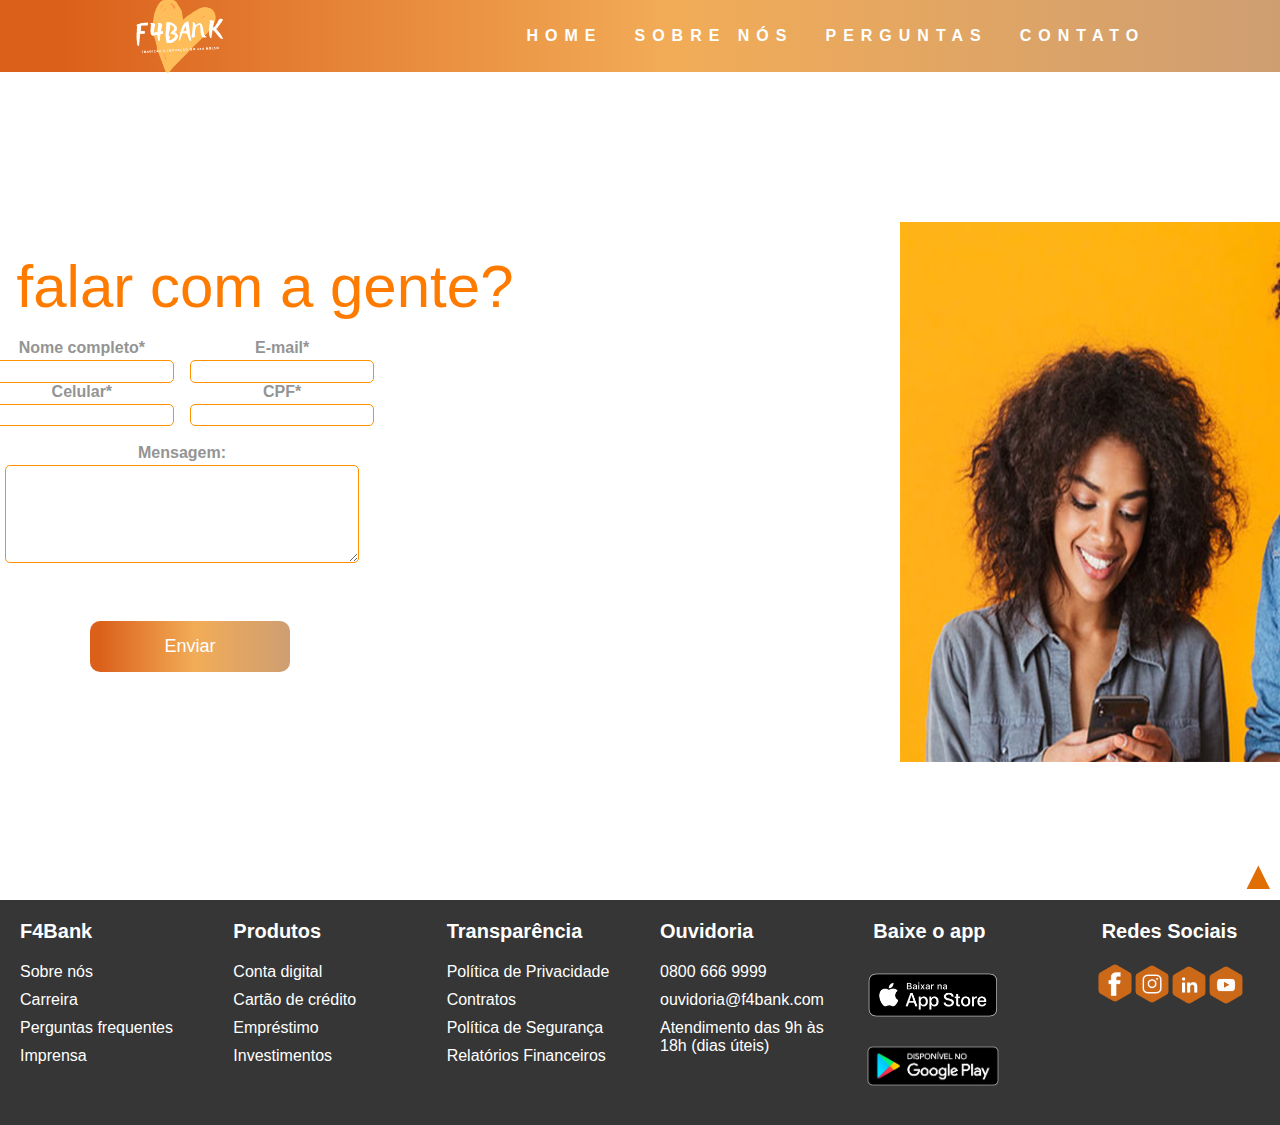
<file: contato.html>
<!DOCTYPE html>
<html lang="en">
  <head>
    <meta charset="UTF-8" />
    <meta http-equiv="X-UA-Compatible" content="IE=edge" />
    <meta name="viewport" content="width=device-width, initial-scale=1.0" />
    <link rel="stylesheet" href="style.css" />
    <title>F4Bank</title>
  </head>
  <body>
    <header>
      <nav>
        <a class="logo" href="/"
          ><img class="logo-img" src="img/f4bank.png" alt=""
        /></a>
        <div class="mobile-menu">
          <div class="line1"></div>
          <div class="line2"></div>
          <div class="line3"></div>
        </div>
        <ul class="nav-list">
          <li><a href="index.html" target="_blank">Home</a></li>
          <li><a href="sobre-nos.html" target="_blank">Sobre nós</a></li>
          <li><a href="#" target="_blank">Perguntas</a></li>
          <li><a href="contato.html" target="_blank">Contato</a></li>
        </ul>
      </nav>
    </header>
   <main>
    <section id="contato">
        <br><br><br><br>
        <Div>
          
          <p id="subtitulo-contato">Quer falar com a gente?</p>
          <br>
        </Div>
        <form>
          <fieldset class="grupo">
            <div class="campo">
              <label for="nome"> <strong>Nome completo*</strong></label>
              <input type="text" name="nome" id="nome" required>
            </div>
            <div class="campo">
              <label for="sobrenome"><Strong>E-mail*</Strong></label>
              <input type="text" name="sobrenome" id="sobrenome" required>
            </div>
            
          </fieldset>
          <fieldset class="grupo">
            <div class="campo">
                <label for="email"> <strong>Celular*</strong></label>
                <input type="email" name="email" id="nome" required>
              </div>
              <br>
              </div>
              <div class="campo">
                <label for="email"> <strong>CPF*</strong></label>
                <input type="email" name="email" id="nome" required>
              </div>
              <br>
              </div>
          </fieldset>
          <fieldset class="grupo">
            <div class="campo">
                <br>
                <label><strong>Mensagem:</strong></label>
                <textarea  rows="6" style="width: 26em" id="necessidades" name="necessidades"></textarea>
          </fieldset>
          <br>
          <br>
          <br>
          <fieldset class="grupo"> <button class="botao-contato" type="submit">Enviar</button></fieldset>
         

        </div>
        </form>
        <img class="usando-celular" src="img/usandocelular.png" alt="">
    </section>
   </main>
    <script src="mobile-navbar.js"></script>
    <footer>
      <div class="bloco-lista">
        <h3>F4Bank</h3>
        <ul>
          <li><a href="sobre-nos.html" target="_blank">Sobre nós</a></li>
          <li><a href="#">Carreira</a></li>
          <li><a href="#" target="_blank">Perguntas frequentes</a></li>
          <li><a href="#">Imprensa</a></li>
        </ul>
      </div>
      <div class="bloco-lista">
        <h3>Produtos</h3>
        <ul>
          <li><a href="#">Conta digital</a></li>
          <li><a href="#">Cartão de crédito</a></li>
          <li><a href="#">Empréstimo</a></li>
          <li><a href="#">Investimentos</a></li>
        </ul>
      </div>
      <div class="bloco-lista">
        <h3>Transparência</h3>
        <ul>
          <li><a href="#">Política de Privacidade</a></li>
          <li><a href="#">Contratos</a></li>
          <li><a href="#">Política de Segurança</a></li>
          <li><a href="#">Relatórios Financeiros</a></li>
        </ul>
      </div>
      <div class="bloco-lista">
        <h3>Ouvidoria</h3>
        <ul>
          <li><a href="#">0800 666 9999</a></li>
          <li><a href="#">ouvidoria@f4bank.com</a></li>
          <p>Atendimento das 9h às 18h (dias úteis)</p>
        </ul>
      </div>
      <div class="bloco-lista">
        <h3 class="logo-app">Baixe o app</h3>
        <ul>
          <li>
            <a href="https://www.apple.com/br/store" target="_blank"
              ><img
                class="app-logo"
                src="img/apple.png"
                width="150px"
                alt="Imagem apple story"
            /></a>
          </li>
          <li>
            <a href="https://play.google.com/store/apps" target="_blank"
              ><img
                class="app-logo"
                src="img/google.png"
                width="150px"
                alt="Imagem play story"
            /></a>
          </li>
        </ul>
      </div>

      <div class="bloco-lista">
        <h3 class="logo-rede">Redes Sociais</h3>
        <ul>
          <li>
            <a href="https://www.facebook.com/lLittleJuuh/" target="_blank"
              ><img
                class="rede-logo1"
                src="img/facebook.png"
                width="40px"
                alt="Imagem Facebook"
            /></a>
          </li>
          <li>
            <a href="https://www.instagram.com/papaidogigi/" target="_blank"
              ><img
                class="rede-logo2"
                src="img/insta.png"
                width="40px"
                alt="Imagem Instagram"
            /></a>
          </li>
          <li>
            <a
              href="https://www.linkedin.com/in/j%C3%BAlio-cesar-macedo-martins-0455a71b4/"
              target="_blank"
              ><img
                class="rede-logo3"
                src="img/linke.png"
                width="40px"
                alt="Imagem Linkedin"
            /></a>
          </li>
          <li>
            <a
              href="https://www.youtube.com/channel/UCyxvEZS6tCyCQ52k5nQo5Hw"
              target="_blank"
              ><img
                class="rede-logo4"
                src="img/youtube.png"
                width="40px"
                alt="Imagem Youtube"
            /></a>
          </li>
        </ul>
      </div>
      
    </footer>
     <!-- Botão voltar  -->

     <a id="link-topo" href="#">&#9650</a>
  </body>
</html>
</file>
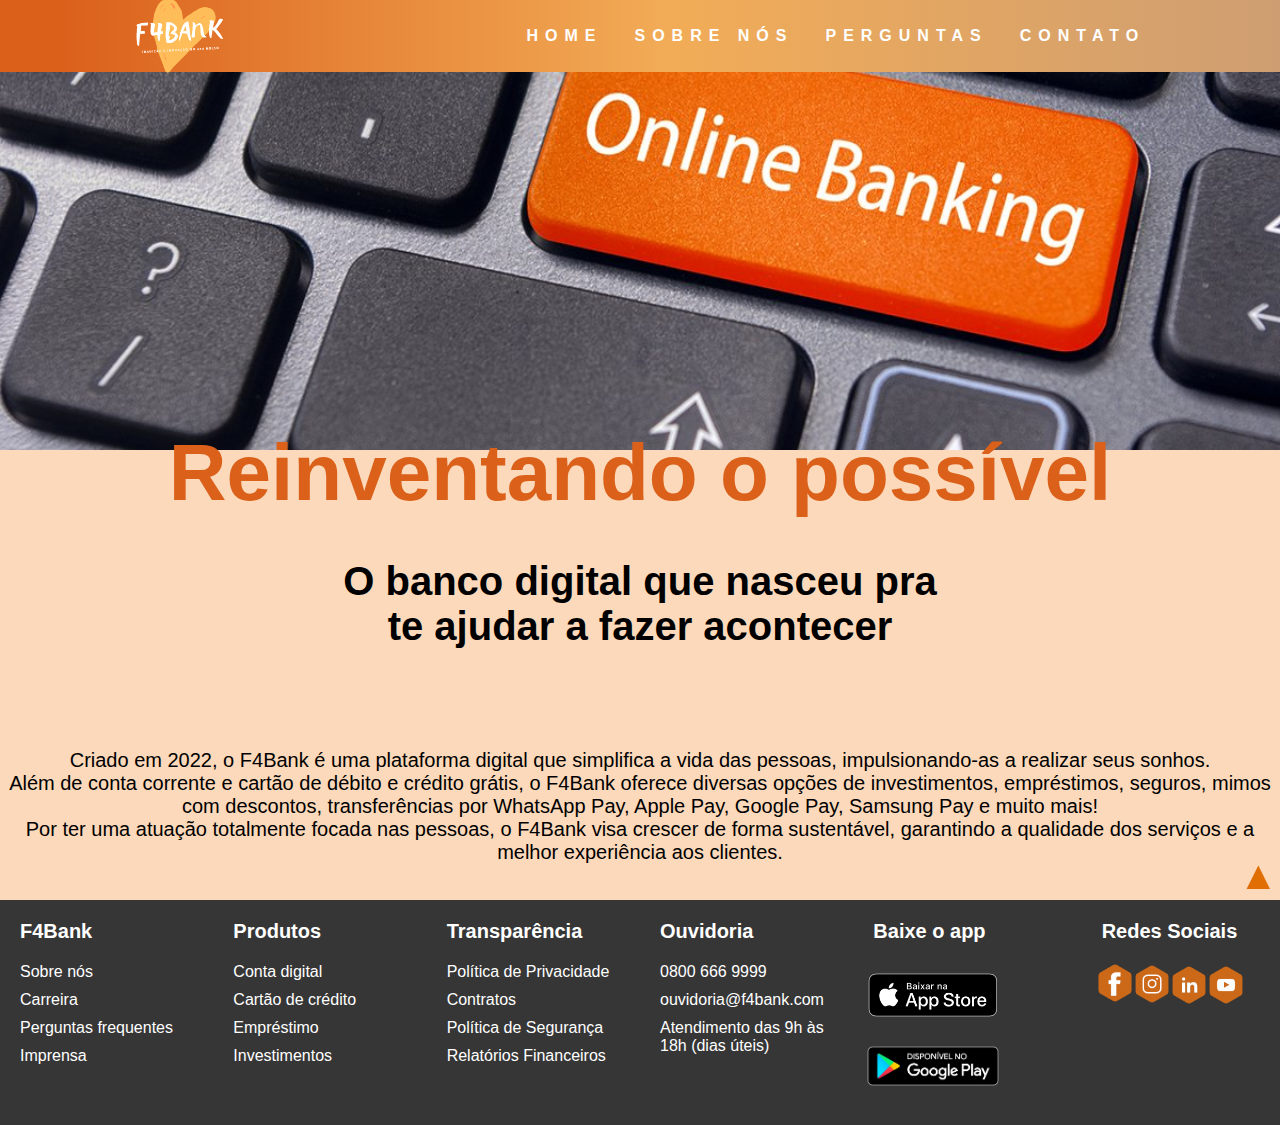
<file: sobre-nos.html>
<!DOCTYPE html>
<html lang="en">
  <head>
    <meta charset="UTF-8" />
    <meta http-equiv="X-UA-Compatible" content="IE=edge" />
    <meta name="viewport" content="width=device-width, initial-scale=1.0" />
    <link rel="stylesheet" href="style.css" />
    <title>F4Bank</title>
  </head>
  <body>
    <header>
      <nav>
        <a class="logo" href="/"
          ><img class="logo-img" src="img/f4bank.png" alt=""
        /></a>
        <div class="mobile-menu">
          <div class="line1"></div>
          <div class="line2"></div>
          <div class="line3"></div>
        </div>
        <ul class="nav-list">
          <li><a href="index.html" target="_blank">Home</a></li>
          <li><a href="sobre-nos.html" target="_blank">Sobre nós</a></li>
          <li><a href="#" target="_blank">Perguntas</a></li>
          <li><a href="contato.html" target="_blank">Contato</a></li>
        </ul>
      </nav>
    </header>
    <main class="pag-sobre">
        <section class="secao-sobre"> <img class="sobre-img" src="img/sobre.jpeg" alt="Imagem sobre nós"></section>
        <section class="texto-sobre">
            <h1 class="titulo-sobre">Reinventando o possível</h1>
            <h3 class="sub-sobre">O banco digital que nasceu pra 
                <br>
                 te ajudar a fazer acontecer</h3>
            <p class="sobre-nos">
                Criado em 2022, o F4Bank é uma plataforma digital que simplifica a vida das pessoas, impulsionando-as a realizar seus sonhos.
                <br>
Além de conta corrente e cartão de débito e crédito grátis, o F4Bank oferece diversas opções de investimentos, empréstimos, seguros, mimos com descontos, transferências por WhatsApp Pay, Apple Pay, Google Pay, Samsung Pay e muito mais!
<br>
Por ter uma atuação totalmente focada nas pessoas, o F4Bank visa crescer de forma sustentável, garantindo a qualidade dos serviços e a melhor experiência aos clientes.
            </p>
        </section>
    </main>
    <script src="mobile-navbar.js"></script>
    <footer>
      <div class="bloco-lista">
        <h3>F4Bank</h3>
        <ul>
          <li><a href="sobre-nos.html" target="_blank">Sobre nós</a></li>
          <li><a href="#">Carreira</a></li>
          <li><a href="#" target="_blank">Perguntas frequentes</a></li>
          <li><a href="#">Imprensa</a></li>
        </ul>
      </div>
      <div class="bloco-lista">
        <h3>Produtos</h3>
        <ul>
          <li><a href="#">Conta digital</a></li>
          <li><a href="#">Cartão de crédito</a></li>
          <li><a href="#">Empréstimo</a></li>
          <li><a href="#">Investimentos</a></li>
        </ul>
      </div>
      <div class="bloco-lista">
        <h3>Transparência</h3>
        <ul>
          <li><a href="#">Política de Privacidade</a></li>
          <li><a href="#">Contratos</a></li>
          <li><a href="#">Política de Segurança</a></li>
          <li><a href="#">Relatórios Financeiros</a></li>
        </ul>
      </div>
      <div class="bloco-lista">
        <h3>Ouvidoria</h3>
        <ul>
          <li><a href="#">0800 666 9999</a></li>
          <li><a href="#">ouvidoria@f4bank.com</a></li>
          <p>Atendimento das 9h às 18h (dias úteis)</p>
        </ul>
      </div>
      <div class="bloco-lista">
        <h3 class="logo-app">Baixe o app</h3>
        <ul>
          <li>
            <a href="https://www.apple.com/br/store" target="_blank"
              ><img
                class="app-logo"
                src="img/apple.png"
                width="150px"
                alt="Imagem apple story"
            /></a>
          </li>
          <li>
            <a href="https://play.google.com/store/apps" target="_blank"
              ><img
                class="app-logo"
                src="img/google.png"
                width="150px"
                alt="Imagem play story"
            /></a>
          </li>
        </ul>
      </div>

      <div class="bloco-lista">
        <h3 class="logo-rede">Redes Sociais</h3>
        <ul>
          <li>
            <a href="https://www.facebook.com/lLittleJuuh/" target="_blank"
              ><img
                class="rede-logo1"
                src="img/facebook.png"
                width="40px"
                alt="Imagem Facebook"
            /></a>
          </li>
          <li>
            <a href="https://www.instagram.com/papaidogigi/" target="_blank"
              ><img
                class="rede-logo2"
                src="img/insta.png"
                width="40px"
                alt="Imagem Instagram"
            /></a>
          </li>
          <li>
            <a
              href="https://www.linkedin.com/in/j%C3%BAlio-cesar-macedo-martins-0455a71b4/"
              target="_blank"
              ><img
                class="rede-logo3"
                src="img/linke.png"
                width="40px"
                alt="Imagem Linkedin"
            /></a>
          </li>
          <li>
            <a
              href="https://www.youtube.com/channel/UCyxvEZS6tCyCQ52k5nQo5Hw"
              target="_blank"
              ><img
                class="rede-logo4"
                src="img/youtube.png"
                width="40px"
                alt="Imagem Youtube"
            /></a>
          </li>
        </ul>
      </div>
      
    </footer>
     <!-- Botão voltar  -->

     <a id="link-topo" href="#">&#9650</a>
  </body>
</html>
</file>
<file: style.css>
/*--------------------------------------------------------- Modificações Globais ------------------------------------------------*/
@import url("https://fonts.googleapis.com/css2?family=Raleway:wght@600&display=swap");
* {
  margin: 0;
  padding: 0;
  font-family: "Roboto", sans-serif;
}

#link-topo{
  text-decoration: none;
  color: rgb(224, 110, 3);
  font-size: 40px;
  background: none;
  padding: 1px;
  position: fixed;
  right: 1px;
  bottom: 1px;
}
::-webkit-scrollbar {
  width: 17px;
 }
 
 ::-webkit-scrollbar-track {
  background-color: #f6c6a6;
 }
 
 ::-webkit-scrollbar-thumb {
  background-color: #ff5e00;
  border-radius: 6px;
 }
/*--------------------------------------------------------- Header de todas as paginas------------------------------------------------*/
header {
  position: fixed;
  top: 0;
}
a {
  color: #fff;
  text-decoration: none;
  transition: 0.3s;
}

a:hover {
  opacity: 0.7;
}

.logo {
  font-size: 24px;
  text-transform: uppercase;
  letter-spacing: 4px;
}
.logo-img {
  width: 90px;
  margin-top: 5px;
}

nav {
  position: fixed;
  width: 100%;
  display: flex;
  justify-content: space-around;
  align-items: center;
  font-family: system-ui, -apple-system, Helvetica, Arial, sans-serif;
  background: linear-gradient(90deg, #db611b 5%, #f2ac57, #ce9e72);
  height: 8vh;
}

.nav-list {
  list-style: none;
  display: flex;
  font-weight: bold;
  text-transform: uppercase;
}

.nav-list li {
  letter-spacing: 7px;
  margin-left: 32px;
}
.nav-list a:hover {
  color: chartreuse;
  transition: all 0.3s ease;
}
.nav-list a::before {
  content: "";
  width: 0;
  height: 2px;
  left: 0;
  bottom: 0px;
  background: chartreuse;
  transition: all 0.6s ease;
}
.nav-list a:hover::before {
  width: 100%;
  transition: all 0.3s ease;
}

.mobile-menu {
  display: none;
  cursor: pointer;
}

.mobile-menu div {
  width: 32px;
  height: 2px;
  background: #fff;
  margin: 8px;
  transition: 0.3s;
}
/*--------------------------------------------------------- Seção1 ------------------------------------------------*/
.primeira-secao{
  height: 100vh;
  background-size: cover;
  display: flex;
  background-image: url(img/fundo1.jpg);
}


.pagina1 {
  display: flex;
  margin-top: 80px;
  align-items: center;
}
.texto-pagina1 {
  display: flex;
  margin-left: 150px;
  font-size: 50px;
  font-weight: bold;
  color: rgb(0, 0, 0);
}
.texto-pagin1 {
  display: flex;
  margin-left: -800px;
  margin-top: 190px;
  font-size: 30px;
  font-weight: bold;
  color: rgb(0, 0, 0);
}
.solicitar-conta {
  right: 0;
  position: absolute;
  background-color: rgba(0, 0, 0, 0.3);
  width: 380px;
  height: 300px;
  border-radius: 20px;
  text-align: center;
  align-items: center;
  margin-right: 200px;
}

.solicitar-conta h2 {
  margin-top: 50px;
  color: rgb(194, 194, 194);
}

.solicitar-conta button {
  margin-top: 50px;
  padding: 15px;
  border-radius: 25px;
  border: none;
  background: linear-gradient(90deg, #db611b 5%, #f2ac57, #ce9e72);
  color: rgb(255, 255, 255);
  font-size: 1.125em;
  width: 170px;
  transition: 0.3s;
  cursor: pointer;
}
svg {
  display: flex;
  text-align: center;
  align-items: center;
  justify-content: center;
  margin-left: 120px;
  margin-top: -19px;
}

.solicitar-conta button:hover {
  color: chartreuse;
  transition: all 0.9s ease;
}
/*--------------------------------------------------------- Seção2 ------------------------------------------------*/
.segunda-secao{
  height: 100vh;
  background-size: cover;
  display: flex;
  background-color: rgb(233, 233, 233);
}
.titulo-pagina2{
  display: flex;
  color: #db611b;
  font-size: 60px;
    
}
.titulo-pagina2:hover {
  color: rgba(251, 121, 0, 0.746);
  transition: all 0.3s ease;
}

.titulo-pagina2:hover::before {
  width: 100%;
  transition: all 0.3s ease;
}

.texto-pagina2{
  color: black;
  font-size: 40px;
  margin-top: 300px;
  margin-left: 100px;
}

/*--------------------------------------------------------- Seção3 ------------------------------------------------*/
.terceira-secao{
  height: 60vh;
  display: flex;
  background-color: rgb(251, 217, 186) ;
}
.mae{
  display: flex;
  width: 40%;
  height: 90%;
  margin-top: 30px;
}
.texto-pagina3{
  display: flex;
  flex-direction: column;
  margin-left: 400px;
  justify-content: center;
}

.primeiro-pagina3{
  display: flex;
  font-size: 20px;
  color: #db6b02;
}
.segundo-pagina3{
  font-size: 40px;
}
.terceiro-pagina3{
  font-size: 20px;
}
.seguros1 button{
  margin-top: 50px;
  padding: 15px;
  border-radius: 10px;
  border: none;
  background: linear-gradient(90deg, #db611b 5%, #f2ac57, #ce9e72);
  color: rgb(255, 255, 255);
  font-size: 1.125em;
  width: 400px;
  transition: 0.3s;
  cursor: pointer;
}
.seguros1 button:hover {
  color: chartreuse;
  transition: all 0.9s ease;
}
/*--------------------------------------------------------- Seção4 ------------------------------------------------*/
.quarta-secao{
  height: 70vh;
  background-size: cover;
  display: flex;
  background-color: rgb(233, 233, 233);
}
.familia1{
  display: flex;
  height: 80%;
  margin-top: 100px;
  margin-right: 20px;
}
.familia2{
  display: flex;
  margin-left: 10px;
  margin-top: 10px;
}
.texto-pagina4{
  display: flex;
  margin-top: 200px;
  margin-left: 30px;
  font-size: 50px;
  color: #db611b;  
}

/*--------------------------------------------------------- Footer de todas as paginas ------------------------------------------------*/
footer {
  display: flex;

  flex-shrink: 0;
  bottom: 0%;
  left: 0;
  width: 100%;
  height: auto;
  clear: both;
  margin-top: auto;
  background: rgb(54, 54, 54);
}
footer .bloco-lista {
  width: 320px;
  min-height: 150px;
  padding: 20px;
  color: #fff;
}
footer h3 {
  font-weight: bold;
  font-size: 20px;
  margin-bottom: 20px;
}
.bloco-lista ul li {
  margin: 10px 0px;
  list-style: none;
}
.bloco-lista h2 {
  color: #fff;
  margin-bottom: 20px;
}
.bloco-lista a:hover {
  color: chartreuse;
  transition: all 0.3s ease;
}
.bloco-lista a::before {
  content: "";
  position: absolute;
  width: 0;
  height: 2px;
  left: 0;
  bottom: 20px;
  background: chartreuse;
  transition: all 0.3s ease;
}
bloco.lista a:hover::before {
  width: 100%;
  transition: all 0.3s ease;
}

.app-logo {
  display: flex;
  margin-left: -9%;
}

.rede-logo {
  display: inline-flex;
  margin-left: 5px;
}
.rede-logo1 {
  margin-left: 8px;
}
.rede-logo2 {
  display: flex;
  margin-top: -53.5px;
  margin-left: 45px;
}
.rede-logo3 {
  display: flex;
  margin-top: -49px;
  margin-left: 82px;
}
.rede-logo4 {
  display: flex;
  margin-top: -50px;
  margin-left: 119px;
}
.logo-rede {
  display: flex;
  margin-left: 15px;
}
/*--------------------------------------------------------- Pagina Contatos ------------------------------------------------*/

.usando-celular{
  display: flex;
  width: 50%;
  height: 60%;
  margin-top: -450px;
  margin-left: 900px;
}

#subtitulo-contato{
  padding-top: 180px;
 color: rgb(255, 123, 0);
 font-size: 60px;
 margin-left: -900px;
}

fieldset{
  border: 0;
  text-align: center;
  align-items: center;
  justify-content: center;
  display: flex;
  margin-left: -900px;

}
input,select,textarea,button{
  border-radius: 5px;
}
.campo{
  margin-bottom: 0em;
}
.campo label{
  margin-bottom: 0.2em;
  color: rgb(148, 148, 148);
  display: block;
}
fieldset.grupo .campo{
  float: left;
  margin-right: 1em;
}
.campo input[type="text"], .campo input[type="email"], .campo select, .campo textarea{
padding: 0.2em;
border: 1px solid rgb(255, 145, 0);
box-shadow: 2px 2px 2px rgba(255, 255, 255, 0.2);

}
.campo select option{
  padding-right: 1em;
}
.campo input:focus, .campo select:focus, .campo textarea:focus{
background:  #faece5;

}
.botao-contato{
  padding: 15px;
  border-radius: 10px;
  border: none;
  background: linear-gradient(90deg, #db611b 5%, #f2ac57, #ce9e72);
  color: rgb(255, 255, 255);
  font-size: 1.125em;
  width: 200px;
  transition: 0.3s;
  cursor: pointer;
}
.botao-contato:hover{
  color: chartreuse;
  transition: all 0.9s ease;
}

#contato{
  font-size: 1em;
  color: rgb(148, 148, 148);
  align-items: center;
  text-align: center;
  justify-content: center;
  height: 100vh;

  
}



/*--------------------------------------------------------- Pagina Sobre-nos ------------------------------------------------*/
.secao-sobre{
  display: flex;
  height: 50vh;
}
.sobre-img{
  display: flex;
  width: 100%;
}
.texto-sobre{
  display: flex;
  text-align: center;
  justify-content: center;
  height: 50vh;
  flex-direction: column;
  background-color: rgb(251, 217, 186) ;
}
.titulo-sobre{
  font-size: 80px;
  margin-bottom: 00px;
  color: #db611b;
}
.sub-sobre{
margin-top: 40px;
font-size: 40px;
margin-bottom: 100px;

}
.sobre-nos{
  font-size: 20px;
  margin-bottom: 60px;
}

/*--------------------------------------------------------- Responsivo Header ------------------------------------------------*/
@media (max-width: 999px) {
  .nav-list {
    position: fixed;
    top: 8vh;
    right: 0;
    width: 100vw;
    height: 100vh;
    background: linear-gradient(90deg, #db611b 5%, #f2ac57, #ce9e72);
    flex-direction: column;
    align-items: center;
    justify-content: space-around;
    transform: translateX(100%);
    transition: transform ease-in 0.3s;
  }
  .nav-list li {
    margin-left: 0;
    opacity: 0;
  }
  .nav-list a:hover {
    color: chartreuse;
    transition: all 0.3s ease;
  }
  .nav-list a::before {
    content: "";
    position: absolute;
    width: 0;
    height: 2px;
    left: 0;
    bottom: 0px;
    background: chartreuse;
    transition: all 0.6s ease;
  }
  .nav-list a:hover::before {
    width: 100%;
    transition: all 0.3s ease;
  }
  .mobile-menu {
    display: block;
  }
  .logo-img {
    margin-top: 4px;
    width: 20%;
  }
}

.nav-list.active {
  transform: translateX(0);
}

@keyframes navLinkFade {
  from {
    opacity: 0;
    transform: translateX(50px);
  }
  to {
    opacity: 1;
    transform: translateX(0);
  }
}

.mobile-menu.active .line1 {
  transform: rotate(-45deg) translate(-8px, 8px);
}

.mobile-menu.active .line2 {
  opacity: 0;
}

.mobile-menu.active .line3 {
  transform: rotate(45deg) translate(-5px, -7px);
}


/*--------------------------------------------------------- Responsivo Seção1 ------------------------------------------------*/


/*--------------------------------------------------------- Responsivo Seção2 ------------------------------------------------*/


/*--------------------------------------------------------- Responsivo Seção3 ------------------------------------------------*/


/*--------------------------------------------------------- Responsivo Seção4 ------------------------------------------------*/



/*--------------------------------------------------------- Responsivo Footer ------------------------------------------------*/
@media (max-width: 999px) {
  footer {
    width: 100%;
    flex-direction: column;
    align-items: center;
    justify-content: space-around;
  }
  .bloco-lista {
    text-align: center;
  }
  .bloco-lista .logo-app {
    display: flex;
    justify-content: center;
  }
  .bloco-lista .logo-rede {
    display: flex;
    justify-content: center;
  }
  .app-logo {
    display: flex;
    margin-left: 85px;
  }
  .rede-logo1 {
    display: flex;
    margin-left: 90px;
    margin-bottom: 13px;
  }
  .rede-logo2 {
    display: flex;
    margin-left: 130px;
    margin-bottom: 0px;
  }
  .rede-logo3 {
    display: flex;
    margin-left: 170px;
    margin-bottom: 0px;
  }
  .rede-logo4 {
    display: flex;
    margin-left: 210px;
  }
}
</file>
